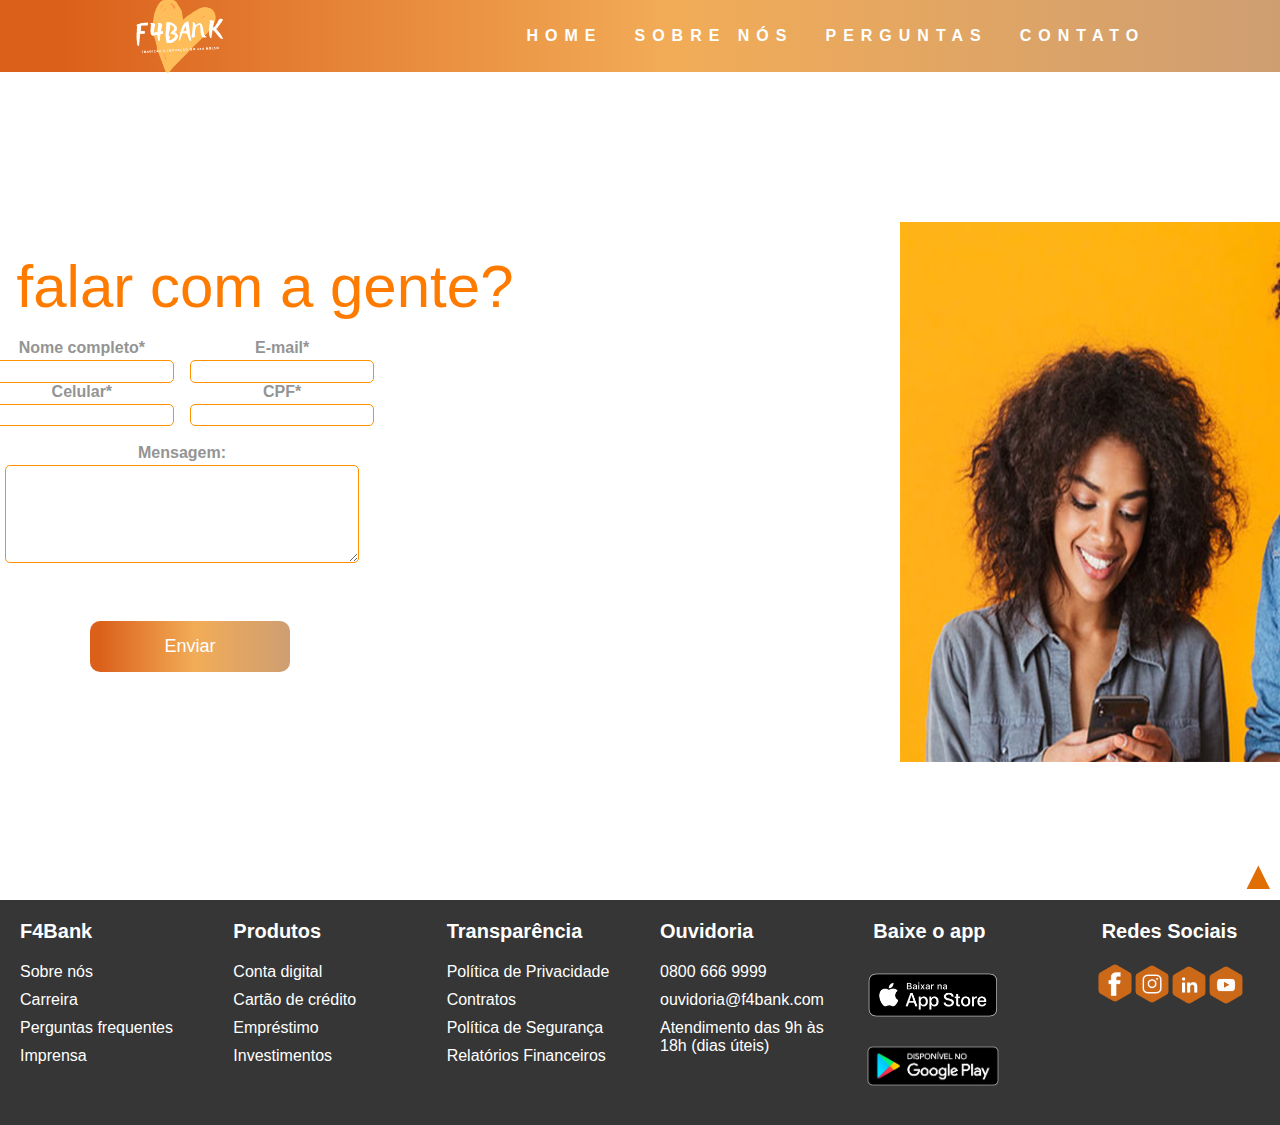
<file: contato.html>
<!DOCTYPE html>
<html lang="en">
  <head>
    <meta charset="UTF-8" />
    <meta http-equiv="X-UA-Compatible" content="IE=edge" />
    <meta name="viewport" content="width=device-width, initial-scale=1.0" />
    <link rel="stylesheet" href="style.css" />
    <title>F4Bank</title>
  </head>
  <body>
    <header>
      <nav>
        <a class="logo" href="/"
          ><img class="logo-img" src="img/f4bank.png" alt=""
        /></a>
        <div class="mobile-menu">
          <div class="line1"></div>
          <div class="line2"></div>
          <div class="line3"></div>
        </div>
        <ul class="nav-list">
          <li><a href="index.html" target="_blank">Home</a></li>
          <li><a href="sobre-nos.html" target="_blank">Sobre nós</a></li>
          <li><a href="#" target="_blank">Perguntas</a></li>
          <li><a href="contato.html" target="_blank">Contato</a></li>
        </ul>
      </nav>
    </header>
   <main>
    <section id="contato">
        <br><br><br><br>
        <Div>
          
          <p id="subtitulo-contato">Quer falar com a gente?</p>
          <br>
        </Div>
        <form>
          <fieldset class="grupo">
            <div class="campo">
              <label for="nome"> <strong>Nome completo*</strong></label>
              <input type="text" name="nome" id="nome" required>
            </div>
            <div class="campo">
              <label for="sobrenome"><Strong>E-mail*</Strong></label>
              <input type="text" name="sobrenome" id="sobrenome" required>
            </div>
            
          </fieldset>
          <fieldset class="grupo">
            <div class="campo">
                <label for="email"> <strong>Celular*</strong></label>
                <input type="email" name="email" id="nome" required>
              </div>
              <br>
              </div>
              <div class="campo">
                <label for="email"> <strong>CPF*</strong></label>
                <input type="email" name="email" id="nome" required>
              </div>
              <br>
              </div>
          </fieldset>
          <fieldset class="grupo">
            <div class="campo">
                <br>
                <label><strong>Mensagem:</strong></label>
                <textarea  rows="6" style="width: 26em" id="necessidades" name="necessidades"></textarea>
          </fieldset>
          <br>
          <br>
          <br>
          <fieldset class="grupo"> <button class="botao-contato" type="submit">Enviar</button></fieldset>
         

        </div>
        </form>
        <img class="usando-celular" src="img/usandocelular.png" alt="">
    </section>
   </main>
    <script src="mobile-navbar.js"></script>
    <footer>
      <div class="bloco-lista">
        <h3>F4Bank</h3>
        <ul>
          <li><a href="sobre-nos.html" target="_blank">Sobre nós</a></li>
          <li><a href="#">Carreira</a></li>
          <li><a href="#" target="_blank">Perguntas frequentes</a></li>
          <li><a href="#">Imprensa</a></li>
        </ul>
      </div>
      <div class="bloco-lista">
        <h3>Produtos</h3>
        <ul>
          <li><a href="#">Conta digital</a></li>
          <li><a href="#">Cartão de crédito</a></li>
          <li><a href="#">Empréstimo</a></li>
          <li><a href="#">Investimentos</a></li>
        </ul>
      </div>
      <div class="bloco-lista">
        <h3>Transparência</h3>
        <ul>
          <li><a href="#">Política de Privacidade</a></li>
          <li><a href="#">Contratos</a></li>
          <li><a href="#">Política de Segurança</a></li>
          <li><a href="#">Relatórios Financeiros</a></li>
        </ul>
      </div>
      <div class="bloco-lista">
        <h3>Ouvidoria</h3>
        <ul>
          <li><a href="#">0800 666 9999</a></li>
          <li><a href="#">ouvidoria@f4bank.com</a></li>
          <p>Atendimento das 9h às 18h (dias úteis)</p>
        </ul>
      </div>
      <div class="bloco-lista">
        <h3 class="logo-app">Baixe o app</h3>
        <ul>
          <li>
            <a href="https://www.apple.com/br/store" target="_blank"
              ><img
                class="app-logo"
                src="img/apple.png"
                width="150px"
                alt="Imagem apple story"
            /></a>
          </li>
          <li>
            <a href="https://play.google.com/store/apps" target="_blank"
              ><img
                class="app-logo"
                src="img/google.png"
                width="150px"
                alt="Imagem play story"
            /></a>
          </li>
        </ul>
      </div>

      <div class="bloco-lista">
        <h3 class="logo-rede">Redes Sociais</h3>
        <ul>
          <li>
            <a href="https://www.facebook.com/lLittleJuuh/" target="_blank"
              ><img
                class="rede-logo1"
                src="img/facebook.png"
                width="40px"
                alt="Imagem Facebook"
            /></a>
          </li>
          <li>
            <a href="https://www.instagram.com/papaidogigi/" target="_blank"
              ><img
                class="rede-logo2"
                src="img/insta.png"
                width="40px"
                alt="Imagem Instagram"
            /></a>
          </li>
          <li>
            <a
              href="https://www.linkedin.com/in/j%C3%BAlio-cesar-macedo-martins-0455a71b4/"
              target="_blank"
              ><img
                class="rede-logo3"
                src="img/linke.png"
                width="40px"
                alt="Imagem Linkedin"
            /></a>
          </li>
          <li>
            <a
              href="https://www.youtube.com/channel/UCyxvEZS6tCyCQ52k5nQo5Hw"
              target="_blank"
              ><img
                class="rede-logo4"
                src="img/youtube.png"
                width="40px"
                alt="Imagem Youtube"
            /></a>
          </li>
        </ul>
      </div>
      
    </footer>
     <!-- Botão voltar  -->

     <a id="link-topo" href="#">&#9650</a>
  </body>
</html>
</file>
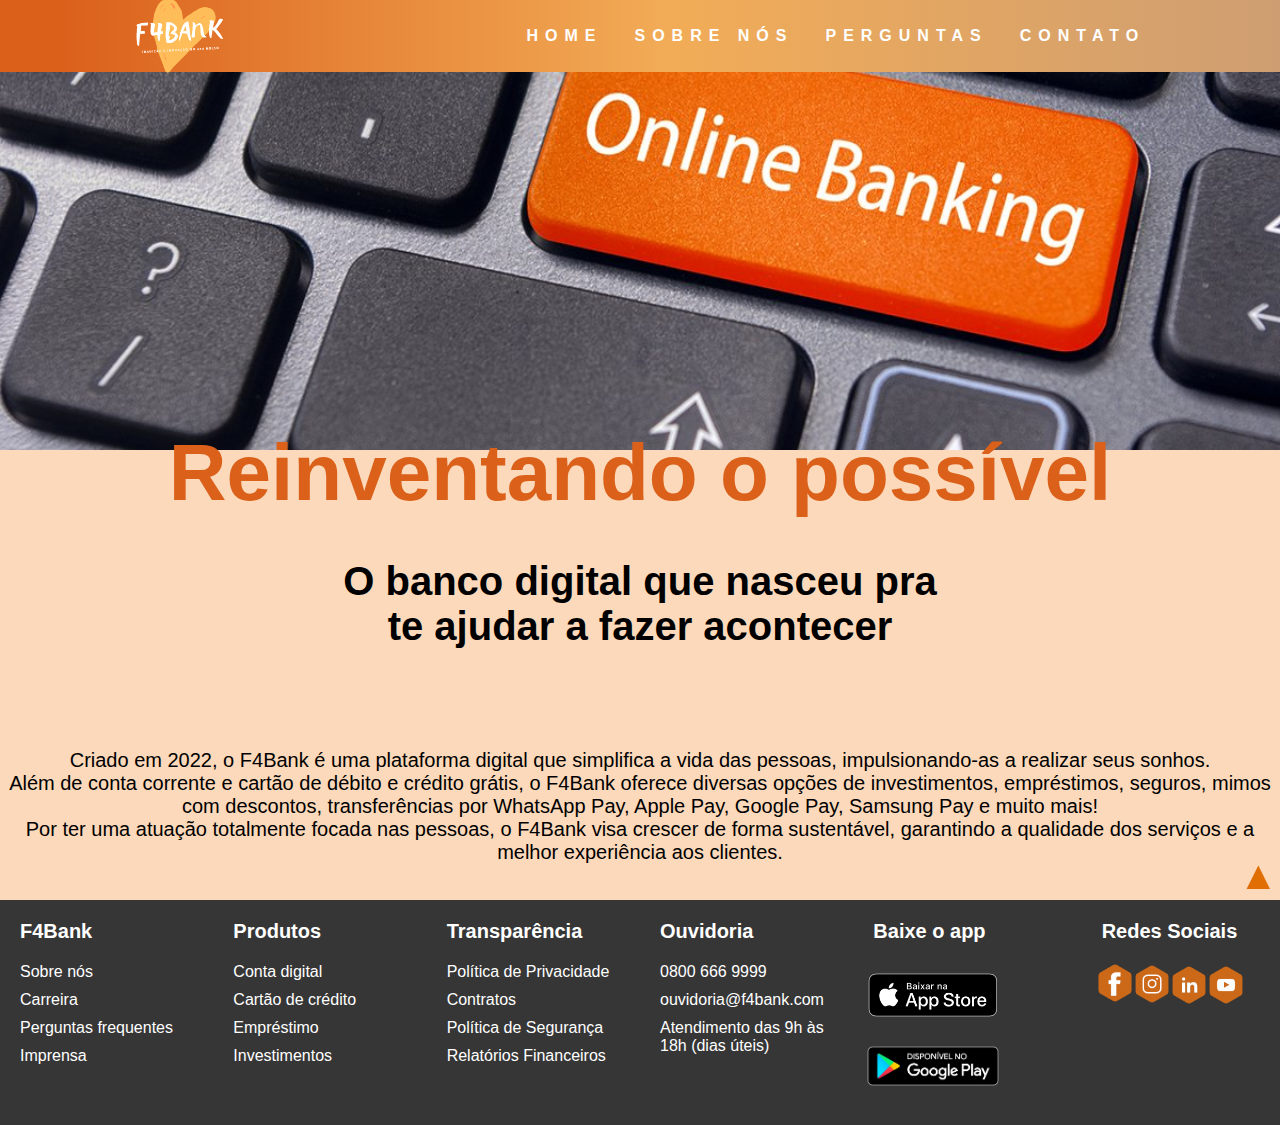
<file: sobre-nos.html>
<!DOCTYPE html>
<html lang="en">
  <head>
    <meta charset="UTF-8" />
    <meta http-equiv="X-UA-Compatible" content="IE=edge" />
    <meta name="viewport" content="width=device-width, initial-scale=1.0" />
    <link rel="stylesheet" href="style.css" />
    <title>F4Bank</title>
  </head>
  <body>
    <header>
      <nav>
        <a class="logo" href="/"
          ><img class="logo-img" src="img/f4bank.png" alt=""
        /></a>
        <div class="mobile-menu">
          <div class="line1"></div>
          <div class="line2"></div>
          <div class="line3"></div>
        </div>
        <ul class="nav-list">
          <li><a href="index.html" target="_blank">Home</a></li>
          <li><a href="sobre-nos.html" target="_blank">Sobre nós</a></li>
          <li><a href="#" target="_blank">Perguntas</a></li>
          <li><a href="contato.html" target="_blank">Contato</a></li>
        </ul>
      </nav>
    </header>
    <main class="pag-sobre">
        <section class="secao-sobre"> <img class="sobre-img" src="img/sobre.jpeg" alt="Imagem sobre nós"></section>
        <section class="texto-sobre">
            <h1 class="titulo-sobre">Reinventando o possível</h1>
            <h3 class="sub-sobre">O banco digital que nasceu pra 
                <br>
                 te ajudar a fazer acontecer</h3>
            <p class="sobre-nos">
                Criado em 2022, o F4Bank é uma plataforma digital que simplifica a vida das pessoas, impulsionando-as a realizar seus sonhos.
                <br>
Além de conta corrente e cartão de débito e crédito grátis, o F4Bank oferece diversas opções de investimentos, empréstimos, seguros, mimos com descontos, transferências por WhatsApp Pay, Apple Pay, Google Pay, Samsung Pay e muito mais!
<br>
Por ter uma atuação totalmente focada nas pessoas, o F4Bank visa crescer de forma sustentável, garantindo a qualidade dos serviços e a melhor experiência aos clientes.
            </p>
        </section>
    </main>
    <script src="mobile-navbar.js"></script>
    <footer>
      <div class="bloco-lista">
        <h3>F4Bank</h3>
        <ul>
          <li><a href="sobre-nos.html" target="_blank">Sobre nós</a></li>
          <li><a href="#">Carreira</a></li>
          <li><a href="#" target="_blank">Perguntas frequentes</a></li>
          <li><a href="#">Imprensa</a></li>
        </ul>
      </div>
      <div class="bloco-lista">
        <h3>Produtos</h3>
        <ul>
          <li><a href="#">Conta digital</a></li>
          <li><a href="#">Cartão de crédito</a></li>
          <li><a href="#">Empréstimo</a></li>
          <li><a href="#">Investimentos</a></li>
        </ul>
      </div>
      <div class="bloco-lista">
        <h3>Transparência</h3>
        <ul>
          <li><a href="#">Política de Privacidade</a></li>
          <li><a href="#">Contratos</a></li>
          <li><a href="#">Política de Segurança</a></li>
          <li><a href="#">Relatórios Financeiros</a></li>
        </ul>
      </div>
      <div class="bloco-lista">
        <h3>Ouvidoria</h3>
        <ul>
          <li><a href="#">0800 666 9999</a></li>
          <li><a href="#">ouvidoria@f4bank.com</a></li>
          <p>Atendimento das 9h às 18h (dias úteis)</p>
        </ul>
      </div>
      <div class="bloco-lista">
        <h3 class="logo-app">Baixe o app</h3>
        <ul>
          <li>
            <a href="https://www.apple.com/br/store" target="_blank"
              ><img
                class="app-logo"
                src="img/apple.png"
                width="150px"
                alt="Imagem apple story"
            /></a>
          </li>
          <li>
            <a href="https://play.google.com/store/apps" target="_blank"
              ><img
                class="app-logo"
                src="img/google.png"
                width="150px"
                alt="Imagem play story"
            /></a>
          </li>
        </ul>
      </div>

      <div class="bloco-lista">
        <h3 class="logo-rede">Redes Sociais</h3>
        <ul>
          <li>
            <a href="https://www.facebook.com/lLittleJuuh/" target="_blank"
              ><img
                class="rede-logo1"
                src="img/facebook.png"
                width="40px"
                alt="Imagem Facebook"
            /></a>
          </li>
          <li>
            <a href="https://www.instagram.com/papaidogigi/" target="_blank"
              ><img
                class="rede-logo2"
                src="img/insta.png"
                width="40px"
                alt="Imagem Instagram"
            /></a>
          </li>
          <li>
            <a
              href="https://www.linkedin.com/in/j%C3%BAlio-cesar-macedo-martins-0455a71b4/"
              target="_blank"
              ><img
                class="rede-logo3"
                src="img/linke.png"
                width="40px"
                alt="Imagem Linkedin"
            /></a>
          </li>
          <li>
            <a
              href="https://www.youtube.com/channel/UCyxvEZS6tCyCQ52k5nQo5Hw"
              target="_blank"
              ><img
                class="rede-logo4"
                src="img/youtube.png"
                width="40px"
                alt="Imagem Youtube"
            /></a>
          </li>
        </ul>
      </div>
      
    </footer>
     <!-- Botão voltar  -->

     <a id="link-topo" href="#">&#9650</a>
  </body>
</html>
</file>
<file: style.css>
/*--------------------------------------------------------- Modificações Globais ------------------------------------------------*/
@import url("https://fonts.googleapis.com/css2?family=Raleway:wght@600&display=swap");
* {
  margin: 0;
  padding: 0;
  font-family: "Roboto", sans-serif;
}

#link-topo{
  text-decoration: none;
  color: rgb(224, 110, 3);
  font-size: 40px;
  background: none;
  padding: 1px;
  position: fixed;
  right: 1px;
  bottom: 1px;
}
::-webkit-scrollbar {
  width: 17px;
 }
 
 ::-webkit-scrollbar-track {
  background-color: #f6c6a6;
 }
 
 ::-webkit-scrollbar-thumb {
  background-color: #ff5e00;
  border-radius: 6px;
 }
/*--------------------------------------------------------- Header de todas as paginas------------------------------------------------*/
header {
  position: fixed;
  top: 0;
}
a {
  color: #fff;
  text-decoration: none;
  transition: 0.3s;
}

a:hover {
  opacity: 0.7;
}

.logo {
  font-size: 24px;
  text-transform: uppercase;
  letter-spacing: 4px;
}
.logo-img {
  width: 90px;
  margin-top: 5px;
}

nav {
  position: fixed;
  width: 100%;
  display: flex;
  justify-content: space-around;
  align-items: center;
  font-family: system-ui, -apple-system, Helvetica, Arial, sans-serif;
  background: linear-gradient(90deg, #db611b 5%, #f2ac57, #ce9e72);
  height: 8vh;
}

.nav-list {
  list-style: none;
  display: flex;
  font-weight: bold;
  text-transform: uppercase;
}

.nav-list li {
  letter-spacing: 7px;
  margin-left: 32px;
}
.nav-list a:hover {
  color: chartreuse;
  transition: all 0.3s ease;
}
.nav-list a::before {
  content: "";
  width: 0;
  height: 2px;
  left: 0;
  bottom: 0px;
  background: chartreuse;
  transition: all 0.6s ease;
}
.nav-list a:hover::before {
  width: 100%;
  transition: all 0.3s ease;
}

.mobile-menu {
  display: none;
  cursor: pointer;
}

.mobile-menu div {
  width: 32px;
  height: 2px;
  background: #fff;
  margin: 8px;
  transition: 0.3s;
}
/*--------------------------------------------------------- Seção1 ------------------------------------------------*/
.primeira-secao{
  height: 100vh;
  background-size: cover;
  display: flex;
  background-image: url(img/fundo1.jpg);
}


.pagina1 {
  display: flex;
  margin-top: 80px;
  align-items: center;
}
.texto-pagina1 {
  display: flex;
  margin-left: 150px;
  font-size: 50px;
  font-weight: bold;
  color: rgb(0, 0, 0);
}
.texto-pagin1 {
  display: flex;
  margin-left: -800px;
  margin-top: 190px;
  font-size: 30px;
  font-weight: bold;
  color: rgb(0, 0, 0);
}
.solicitar-conta {
  right: 0;
  position: absolute;
  background-color: rgba(0, 0, 0, 0.3);
  width: 380px;
  height: 300px;
  border-radius: 20px;
  text-align: center;
  align-items: center;
  margin-right: 200px;
}

.solicitar-conta h2 {
  margin-top: 50px;
  color: rgb(194, 194, 194);
}

.solicitar-conta button {
  margin-top: 50px;
  padding: 15px;
  border-radius: 25px;
  border: none;
  background: linear-gradient(90deg, #db611b 5%, #f2ac57, #ce9e72);
  color: rgb(255, 255, 255);
  font-size: 1.125em;
  width: 170px;
  transition: 0.3s;
  cursor: pointer;
}
svg {
  display: flex;
  text-align: center;
  align-items: center;
  justify-content: center;
  margin-left: 120px;
  margin-top: -19px;
}

.solicitar-conta button:hover {
  color: chartreuse;
  transition: all 0.9s ease;
}
/*--------------------------------------------------------- Seção2 ------------------------------------------------*/
.segunda-secao{
  height: 100vh;
  background-size: cover;
  display: flex;
  background-color: rgb(233, 233, 233);
}
.titulo-pagina2{
  display: flex;
  color: #db611b;
  font-size: 60px;
    
}
.titulo-pagina2:hover {
  color: rgba(251, 121, 0, 0.746);
  transition: all 0.3s ease;
}

.titulo-pagina2:hover::before {
  width: 100%;
  transition: all 0.3s ease;
}

.texto-pagina2{
  color: black;
  font-size: 40px;
  margin-top: 300px;
  margin-left: 100px;
}

/*--------------------------------------------------------- Seção3 ------------------------------------------------*/
.terceira-secao{
  height: 60vh;
  display: flex;
  background-color: rgb(251, 217, 186) ;
}
.mae{
  display: flex;
  width: 40%;
  height: 90%;
  margin-top: 30px;
}
.texto-pagina3{
  display: flex;
  flex-direction: column;
  margin-left: 400px;
  justify-content: center;
}

.primeiro-pagina3{
  display: flex;
  font-size: 20px;
  color: #db6b02;
}
.segundo-pagina3{
  font-size: 40px;
}
.terceiro-pagina3{
  font-size: 20px;
}
.seguros1 button{
  margin-top: 50px;
  padding: 15px;
  border-radius: 10px;
  border: none;
  background: linear-gradient(90deg, #db611b 5%, #f2ac57, #ce9e72);
  color: rgb(255, 255, 255);
  font-size: 1.125em;
  width: 400px;
  transition: 0.3s;
  cursor: pointer;
}
.seguros1 button:hover {
  color: chartreuse;
  transition: all 0.9s ease;
}
/*--------------------------------------------------------- Seção4 ------------------------------------------------*/
.quarta-secao{
  height: 70vh;
  background-size: cover;
  display: flex;
  background-color: rgb(233, 233, 233);
}
.familia1{
  display: flex;
  height: 80%;
  margin-top: 100px;
  margin-right: 20px;
}
.familia2{
  display: flex;
  margin-left: 10px;
  margin-top: 10px;
}
.texto-pagina4{
  display: flex;
  margin-top: 200px;
  margin-left: 30px;
  font-size: 50px;
  color: #db611b;  
}

/*--------------------------------------------------------- Footer de todas as paginas ------------------------------------------------*/
footer {
  display: flex;

  flex-shrink: 0;
  bottom: 0%;
  left: 0;
  width: 100%;
  height: auto;
  clear: both;
  margin-top: auto;
  background: rgb(54, 54, 54);
}
footer .bloco-lista {
  width: 320px;
  min-height: 150px;
  padding: 20px;
  color: #fff;
}
footer h3 {
  font-weight: bold;
  font-size: 20px;
  margin-bottom: 20px;
}
.bloco-lista ul li {
  margin: 10px 0px;
  list-style: none;
}
.bloco-lista h2 {
  color: #fff;
  margin-bottom: 20px;
}
.bloco-lista a:hover {
  color: chartreuse;
  transition: all 0.3s ease;
}
.bloco-lista a::before {
  content: "";
  position: absolute;
  width: 0;
  height: 2px;
  left: 0;
  bottom: 20px;
  background: chartreuse;
  transition: all 0.3s ease;
}
bloco.lista a:hover::before {
  width: 100%;
  transition: all 0.3s ease;
}

.app-logo {
  display: flex;
  margin-left: -9%;
}

.rede-logo {
  display: inline-flex;
  margin-left: 5px;
}
.rede-logo1 {
  margin-left: 8px;
}
.rede-logo2 {
  display: flex;
  margin-top: -53.5px;
  margin-left: 45px;
}
.rede-logo3 {
  display: flex;
  margin-top: -49px;
  margin-left: 82px;
}
.rede-logo4 {
  display: flex;
  margin-top: -50px;
  margin-left: 119px;
}
.logo-rede {
  display: flex;
  margin-left: 15px;
}
/*--------------------------------------------------------- Pagina Contatos ------------------------------------------------*/

.usando-celular{
  display: flex;
  width: 50%;
  height: 60%;
  margin-top: -450px;
  margin-left: 900px;
}

#subtitulo-contato{
  padding-top: 180px;
 color: rgb(255, 123, 0);
 font-size: 60px;
 margin-left: -900px;
}

fieldset{
  border: 0;
  text-align: center;
  align-items: center;
  justify-content: center;
  display: flex;
  margin-left: -900px;

}
input,select,textarea,button{
  border-radius: 5px;
}
.campo{
  margin-bottom: 0em;
}
.campo label{
  margin-bottom: 0.2em;
  color: rgb(148, 148, 148);
  display: block;
}
fieldset.grupo .campo{
  float: left;
  margin-right: 1em;
}
.campo input[type="text"], .campo input[type="email"], .campo select, .campo textarea{
padding: 0.2em;
border: 1px solid rgb(255, 145, 0);
box-shadow: 2px 2px 2px rgba(255, 255, 255, 0.2);

}
.campo select option{
  padding-right: 1em;
}
.campo input:focus, .campo select:focus, .campo textarea:focus{
background:  #faece5;

}
.botao-contato{
  padding: 15px;
  border-radius: 10px;
  border: none;
  background: linear-gradient(90deg, #db611b 5%, #f2ac57, #ce9e72);
  color: rgb(255, 255, 255);
  font-size: 1.125em;
  width: 200px;
  transition: 0.3s;
  cursor: pointer;
}
.botao-contato:hover{
  color: chartreuse;
  transition: all 0.9s ease;
}

#contato{
  font-size: 1em;
  color: rgb(148, 148, 148);
  align-items: center;
  text-align: center;
  justify-content: center;
  height: 100vh;

  
}



/*--------------------------------------------------------- Pagina Sobre-nos ------------------------------------------------*/
.secao-sobre{
  display: flex;
  height: 50vh;
}
.sobre-img{
  display: flex;
  width: 100%;
}
.texto-sobre{
  display: flex;
  text-align: center;
  justify-content: center;
  height: 50vh;
  flex-direction: column;
  background-color: rgb(251, 217, 186) ;
}
.titulo-sobre{
  font-size: 80px;
  margin-bottom: 00px;
  color: #db611b;
}
.sub-sobre{
margin-top: 40px;
font-size: 40px;
margin-bottom: 100px;

}
.sobre-nos{
  font-size: 20px;
  margin-bottom: 60px;
}

/*--------------------------------------------------------- Responsivo Header ------------------------------------------------*/
@media (max-width: 999px) {
  .nav-list {
    position: fixed;
    top: 8vh;
    right: 0;
    width: 100vw;
    height: 100vh;
    background: linear-gradient(90deg, #db611b 5%, #f2ac57, #ce9e72);
    flex-direction: column;
    align-items: center;
    justify-content: space-around;
    transform: translateX(100%);
    transition: transform ease-in 0.3s;
  }
  .nav-list li {
    margin-left: 0;
    opacity: 0;
  }
  .nav-list a:hover {
    color: chartreuse;
    transition: all 0.3s ease;
  }
  .nav-list a::before {
    content: "";
    position: absolute;
    width: 0;
    height: 2px;
    left: 0;
    bottom: 0px;
    background: chartreuse;
    transition: all 0.6s ease;
  }
  .nav-list a:hover::before {
    width: 100%;
    transition: all 0.3s ease;
  }
  .mobile-menu {
    display: block;
  }
  .logo-img {
    margin-top: 4px;
    width: 20%;
  }
}

.nav-list.active {
  transform: translateX(0);
}

@keyframes navLinkFade {
  from {
    opacity: 0;
    transform: translateX(50px);
  }
  to {
    opacity: 1;
    transform: translateX(0);
  }
}

.mobile-menu.active .line1 {
  transform: rotate(-45deg) translate(-8px, 8px);
}

.mobile-menu.active .line2 {
  opacity: 0;
}

.mobile-menu.active .line3 {
  transform: rotate(45deg) translate(-5px, -7px);
}


/*--------------------------------------------------------- Responsivo Seção1 ------------------------------------------------*/


/*--------------------------------------------------------- Responsivo Seção2 ------------------------------------------------*/


/*--------------------------------------------------------- Responsivo Seção3 ------------------------------------------------*/


/*--------------------------------------------------------- Responsivo Seção4 ------------------------------------------------*/



/*--------------------------------------------------------- Responsivo Footer ------------------------------------------------*/
@media (max-width: 999px) {
  footer {
    width: 100%;
    flex-direction: column;
    align-items: center;
    justify-content: space-around;
  }
  .bloco-lista {
    text-align: center;
  }
  .bloco-lista .logo-app {
    display: flex;
    justify-content: center;
  }
  .bloco-lista .logo-rede {
    display: flex;
    justify-content: center;
  }
  .app-logo {
    display: flex;
    margin-left: 85px;
  }
  .rede-logo1 {
    display: flex;
    margin-left: 90px;
    margin-bottom: 13px;
  }
  .rede-logo2 {
    display: flex;
    margin-left: 130px;
    margin-bottom: 0px;
  }
  .rede-logo3 {
    display: flex;
    margin-left: 170px;
    margin-bottom: 0px;
  }
  .rede-logo4 {
    display: flex;
    margin-left: 210px;
  }
}
</file>
